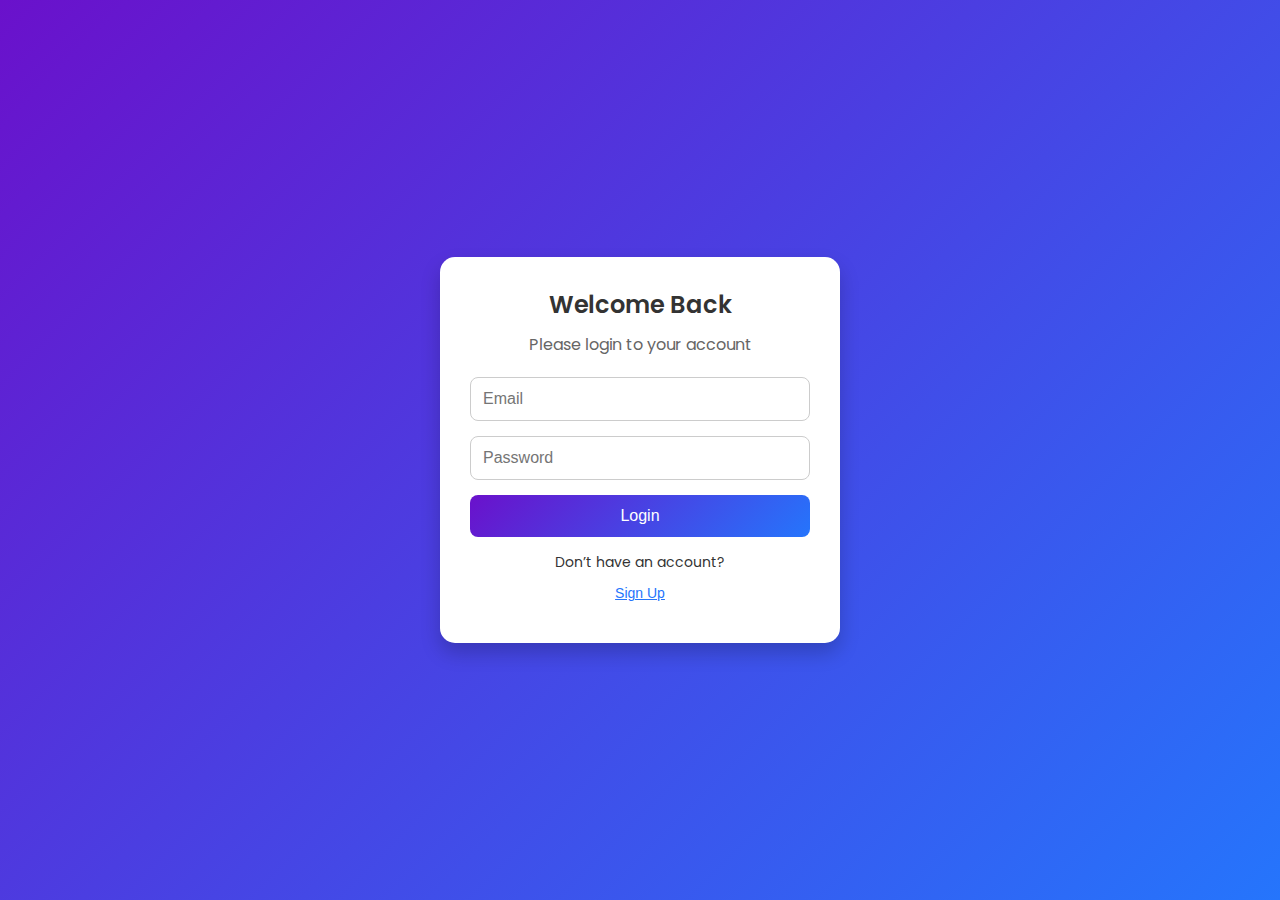
<file: login/login.html>
<!DOCTYPE html>
<html lang="en">
<head>
    <meta charset="UTF-8">
    <meta name="viewport" content="width=device-width, initial-scale=1.0">
    <title>English Dictionary</title>
    <link href="https://fonts.googleapis.com/css2?family=Poppins:wght@400;500;600&display=swap" rel="stylesheet">
    <link rel="stylesheet" href="login.css">
</head>
<body>
    <div class="container">
        <div class="form-container active" id="login-form">
            <h2>Welcome Back</h2>
            <p>Please login to your account</p>
            <input type="email" id="login-email" placeholder="Email" required>
            <input type="password" id="login-password" placeholder="Password" required>
            <button id="login-btn">Login</button>
            <div class="toggle-text">
                Don’t have an account? <button id="toggle-to-signup">Sign Up</button>
            </div>
        </div>

        <div class="form-container" id="signup-form">
            <h2>Create Account</h2>
            <p>Join us to explore new words!</p>
            <input type="text" id="signup-name" placeholder="Full Name" required>
            <input type="email" id="signup-email" placeholder="Email" required>
            <input type="password" id="signup-password" placeholder="Password" required>
            <button id="signup-btn">Sign Up</button>
            <div class="toggle-text">
                Already have an account? <button id="toggle-to-login">Login</button>
            </div>
        </div>
    </div>
    <script src="login.js"></script>
</body>
</html>
</file>
<file: login/login.css>
* {
    margin: 0;
    padding: 0;
    box-sizing: border-box;
}

body {
    font-family: 'Poppins', sans-serif;
    display: flex;
    justify-content: center;
    align-items: center;
    min-height: 100vh;
    background: linear-gradient(135deg, #6a11cb, #2575fc);
    color: #ffffff;
}

.container {
    background: #ffffff;
    width: 400px;
    border-radius: 15px;
    box-shadow: 0 10px 20px rgba(0, 0, 0, 0.2);
    padding: 30px;
    text-align: center;
}

.form-container {
    display: none;
}

.form-container.active {
    display: block;
}

h2 {
    color: #333333;
    font-weight: 600;
    margin-bottom: 10px;
}

p {
    color: #666666;
    margin-bottom: 20px;
}

input {
    width: 100%;
    padding: 12px;
    margin-bottom: 15px;
    border: 1px solid #cccccc;
    border-radius: 8px;
    font-size: 16px;
}

button {
    width: 100%;
    padding: 12px;
    background: linear-gradient(135deg, #6a11cb, #2575fc);
    border: none;
    border-radius: 8px;
    color: #ffffff;
    font-size: 16px;
    font-weight: 500;
    cursor: pointer;
    transition: background 0.3s ease;
}

button:hover {
    background: linear-gradient(135deg, #2575fc, #6a11cb);
}

.toggle-text {
    margin-top: 15px;
    color: #333333;
    font-size: 14px;
}

.toggle-text button {
    background: none;
    border: none;
    color: #2575fc;
    cursor: pointer;
    text-decoration: underline;
    font-size: 14px;
}
</file>
